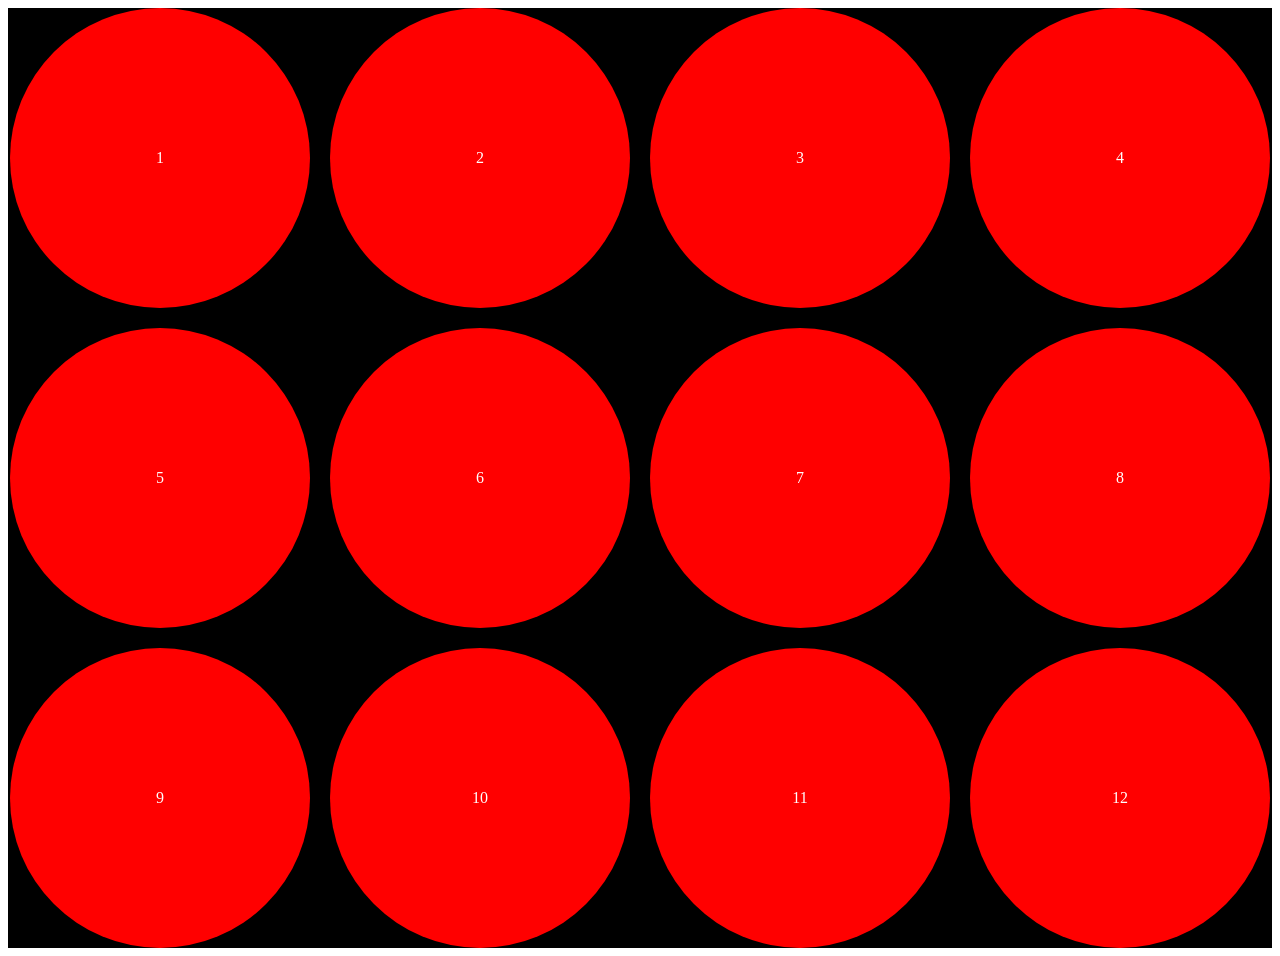
<file: Day12.html/index.html>
<!doctype html>
<html lang="en">
  <head>
    <meta charset="UTF-8" />
    <meta name="viewport" content="width=device-width, initial-scale=1.0" />
    <title>Document</title>
    <link rel="stylesheet" href="./style.css" />
  </head>
  <body>
    <main>
      <div class="Card">1</div>
      <div class="Card">2</div>
      <div class="Card">3</div>
      <div class="Card">4</div>
      <div class="Card">5</div>
      <div class="Card">6</div>
      <div class="Card">7</div>
      <div class="Card">8</div>
      <div class="Card">9</div>
      <div class="Card">10</div>
      <div class="Card">11</div>
      <div class="Card">12</div>

    </main>
  </body>
</html>
</file>
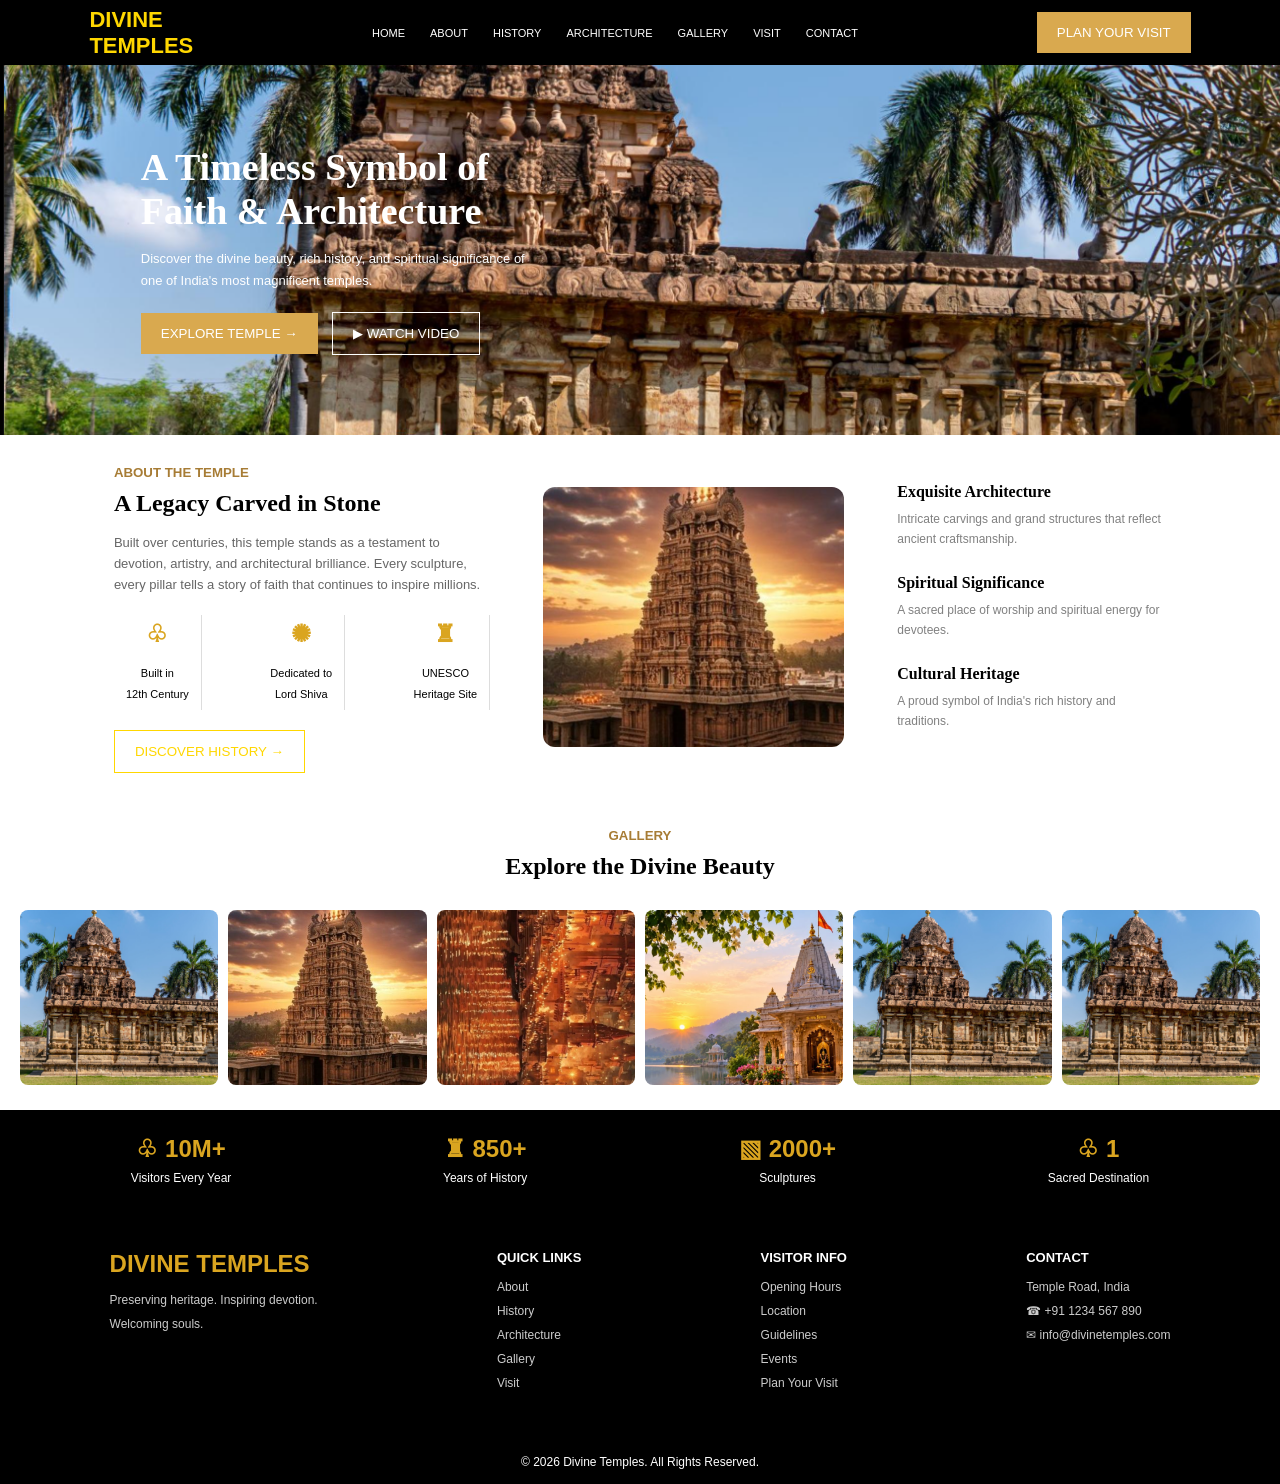
<file: Day14.html/index.html>
<!DOCTYPE html>
<html>
<head>
    <title>Divine Temples</title>
    <link rel="stylesheet" href="style.css">
</head>
<body>
    <header>
        <div class="logo">
            DIVINE <br> TEMPLES
        </div>
        <nav>
            <a href="#">HOME</a>
            <a href="#about">ABOUT</a>
            <a href="#history">HISTORY</a>
            <a href="#gallery">ARCHITECTURE</a>
            <a href="#gallery">GALLERY</a>
            <a href="#visit">VISIT</a>
            <a href="#contact">CONTACT</a>
        </nav>

        <button>PLAN YOUR VISIT</button>
    </header>
    <section class="hero">
        <div class="hero-content">
            <h1>A Timeless Symbol of<br>
                Faith & Architecture</h1>
            <p>
                Discover the divine beauty, rich history, and spiritual
                significance of one of India's most magnificent temples.
            </p>
            <button>EXPLORE TEMPLE →</button>
            <button class="watch">▶ WATCH VIDEO</button>
        </div>
    </section>
    <section class="about" id="about">
        <div class="about-text">
            <h5>ABOUT THE TEMPLE</h5>
            <h2>A Legacy Carved in Stone</h2>
            <p>
                Built over centuries, this temple stands as a
                testament to devotion, artistry, and architectural
                brilliance. Every sculpture, every pillar tells
                a story of faith that continues to inspire millions.
            </p>
            <div class="details">
                <div>
                    <h2>♧</h2>
                    <p>Built in<br>12th Century</p>
                </div>
                <div>
                    <h2>✺</h2>
                    <p>Dedicated to<br>Lord Shiva</p>
                </div>
                <div>
                    <h2>♜</h2>
                    <p>UNESCO<br>Heritage Site</p>
                </div>
            </div>
            <button class="history-btn">DISCOVER HISTORY →</button>
        </div>
        <div class="about-image">
            <img src="images/temple2.jpg">
        </div>
        <div class="features">
            <div>
                <h3>Exquisite Architecture</h3>
                <p>Intricate carvings and grand structures that reflect ancient craftsmanship.</p>
            </div>
            <div>
                <h3>Spiritual Significance</h3>
                <p>A sacred place of worship and spiritual energy for devotees.</p>
            </div>
            <div>
                <h3>Cultural Heritage</h3>
                <p>A proud symbol of India's rich history and traditions.</p>
            </div>
        </div>
    </section>
    <section class="gallery" id="gallery">
        <h5>GALLERY</h5>
        <h2>Explore the Divine Beauty</h2>
        <div class="gallery-images">
            <img src="images/temple1.jpg">
            <img src="images/temple2.jpg">
            <img src="images/temple3.jpg">
            <img src="images/temple4.jpg">
            <img src="images/temple5.jpg">
            <img src="images/temple6.jpg">
        </div>
    </section>
    <section class="stats" id="history">
        <div>
            <h2>♧ 10M+</h2>
            <p>Visitors Every Year</p>
        </div>

        <div>
            <h2>♜ 850+</h2>
            <p>Years of History</p>
        </div>

        <div>
            <h2>▧ 2000+</h2>
            <p>Sculptures</p>
        </div>
        <div>
            <h2>♧ 1</h2>
            <p>Sacred Destination</p>
        </div>
    </section>
    <footer id="contact">
        <div>
            <h2>DIVINE TEMPLES</h2>
            <p>Preserving heritage. Inspiring devotion.</p>
            <p>Welcoming souls.</p>
        </div>
        <div>
            <h3>QUICK LINKS</h3>
            <p>About</p>
            <p>History</p>
            <p>Architecture</p>
            <p>Gallery</p>
            <p>Visit</p>
        </div>
        <div id="visit">
            <h3>VISITOR INFO</h3>
            <p>Opening Hours</p>
            <p>Location</p>
            <p>Guidelines</p>
            <p>Events</p>
            <p>Plan Your Visit</p>
        </div>
        <div>
            <h3>CONTACT</h3>
            <p> Temple Road, India</p>
            <p>☎ +91 1234 567 890</p>
            <p>✉ info@divinetemples.com</p>
        </div>
    </footer>
    <div class="copyright">
        © 2026 Divine Temples. All Rights Reserved.
    </div>
</body>
</html>
</file>
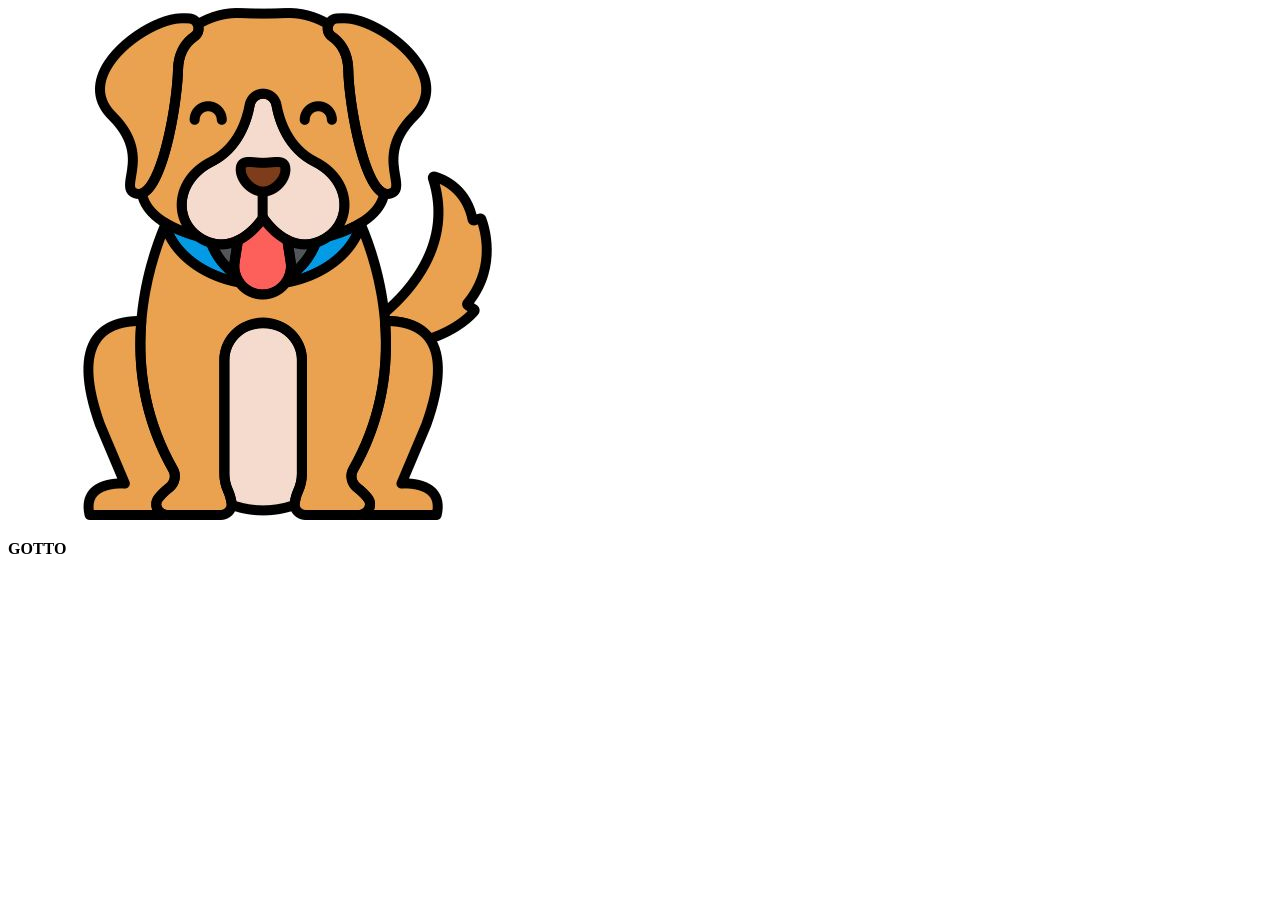
<file: Day9.html/index.html>
<!DOCTYPE html>
<html lang="en">
<head>
    <meta charset="UTF-8">
    <meta name="viewport" content="width=device-width, initial-scale=1.0">
    <title>Document</title>
</head>
<body>
    <!-- nav>div.part$*3 -->
    <nav>
        <div class="part1"></div>
        <img src="../icon.jpeg" alt="height"="40px" width="">
        <p><b>GOTTO</b><br>
        </p>
    </nav>
    <!-- article.hero>section.info+section.form -->
    <article class="hero">
        <!-- section.info -->
        <section class="hero-info"></section>
        <!-- section.form -->
        <section class="hero-form"></section>
    </article>
    <!-- article.BBC>section.part*2 -->
    <article class="BBC">
        <section class="part"></section>
        <section class="part"></section>
    </article>
    <!-- article.BBC>section.part1>h1+div.bbc-c>div.circle$*5 -->
     <article class="BBC">
        <section class="part1">
            <h1></h1>
            <div class="bbc-c">
                <div class="circle1"></div>
                <div class="circle2"></div>
                <div class="circle3"></div>
                <div class="circle4"></div>
                <div class="circle5"></div>
            </div>
        </section>
        <!-- article.BBC>section.part1>h1+div.bbc-c>div.circle$*5^^section.part2+img.imgleft+div.info+img.imgright -->




     <!-- </article>article.BBC>section.part1>h1+div.bbc-c>div.circle$*5^^section.part2+img.imgleft+div.info+img.imgright -->
     <article class="BBC">
        <!-- article.Fjobs>section*7 -->
       <article class="Fjobs">
         <section></section>
         <section></section>
         <section></section>
         <section></section>
         <section></section>
         <section></section>
         <section></section>
       </article>
     </article>
        <!-- article.jobhelp>section.info+section.media -->
     <article class="jobhelp">
        <section class="info"></section>
        <section class="media"></section>
     </article>

</body>
</html>
</file>
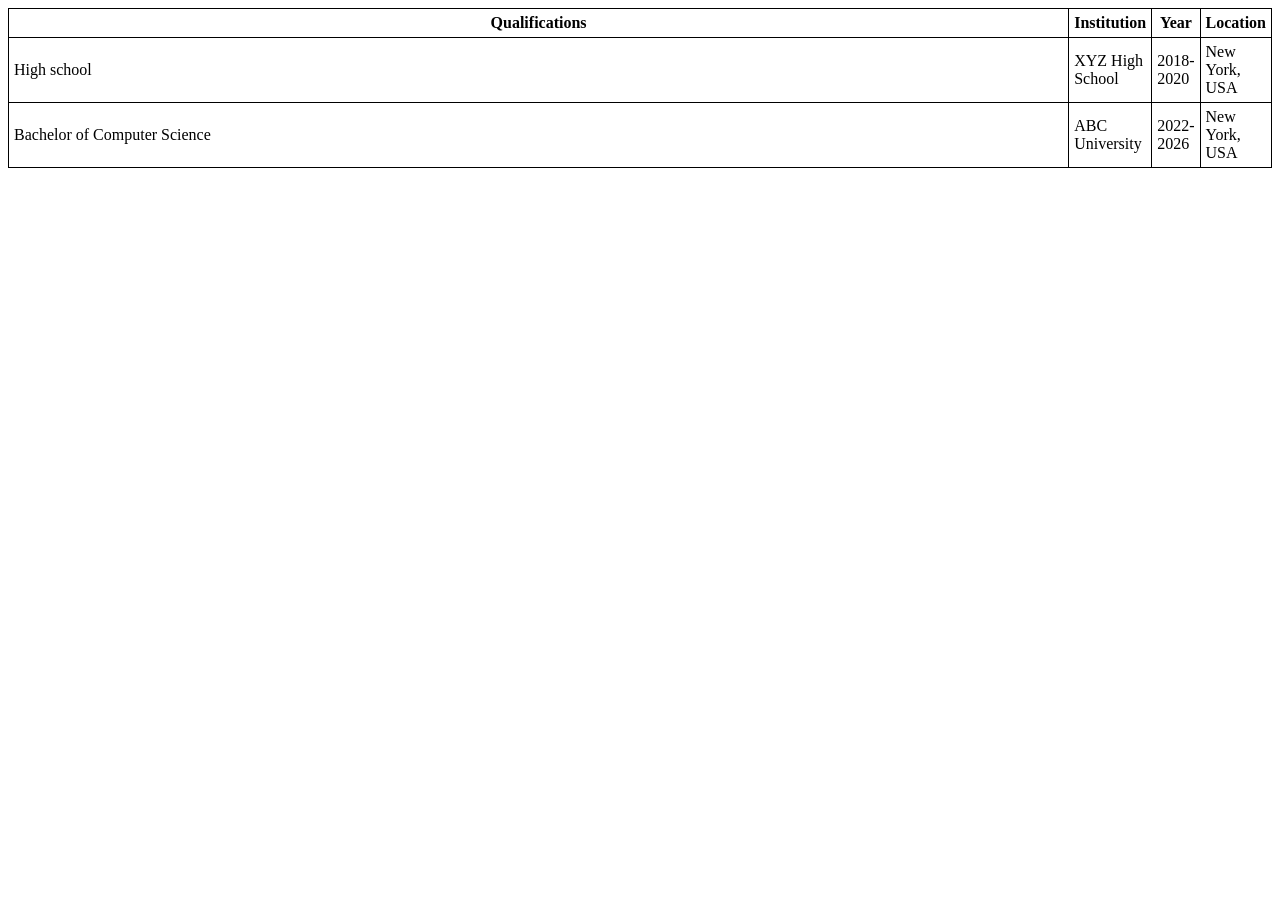
<file: Day3Pramoja.html>
<!DOCTYPE html>
<html lang="en">
<head>
    <meta charset="UTF-8">
    <meta name="viewport" content="width=device-width, initial-scale=1.0">
    <title>Document</title>
</head>
<body>           
    <style>
    table {
        border: 1px solid black;
        border-collapse: collapse;
    }

    th, td {
        border: 1px solid black;
        padding: 5px;
        width: 100%;
    }
</style>
<table cell spacing="0" cellpadding="10">
    <tr>
        <th>Qualifications</th>
        <th>Institution</th>
        <th>Year</th>
        <th>Location</th>
    </tr>
    <tr>
        <td>High school</td>
        <td>XYZ High School</td>
        <td>2018-2020</td>
        <td>New York, USA</td>
    </tr>
    <tr>
        <td>Bachelor of Computer Science</td>
        <td>ABC University</td>
        <td>2022-2026</td>
        <td>New York, USA</td>
    </tr>
</table>
    
</body>
</html>
</file>
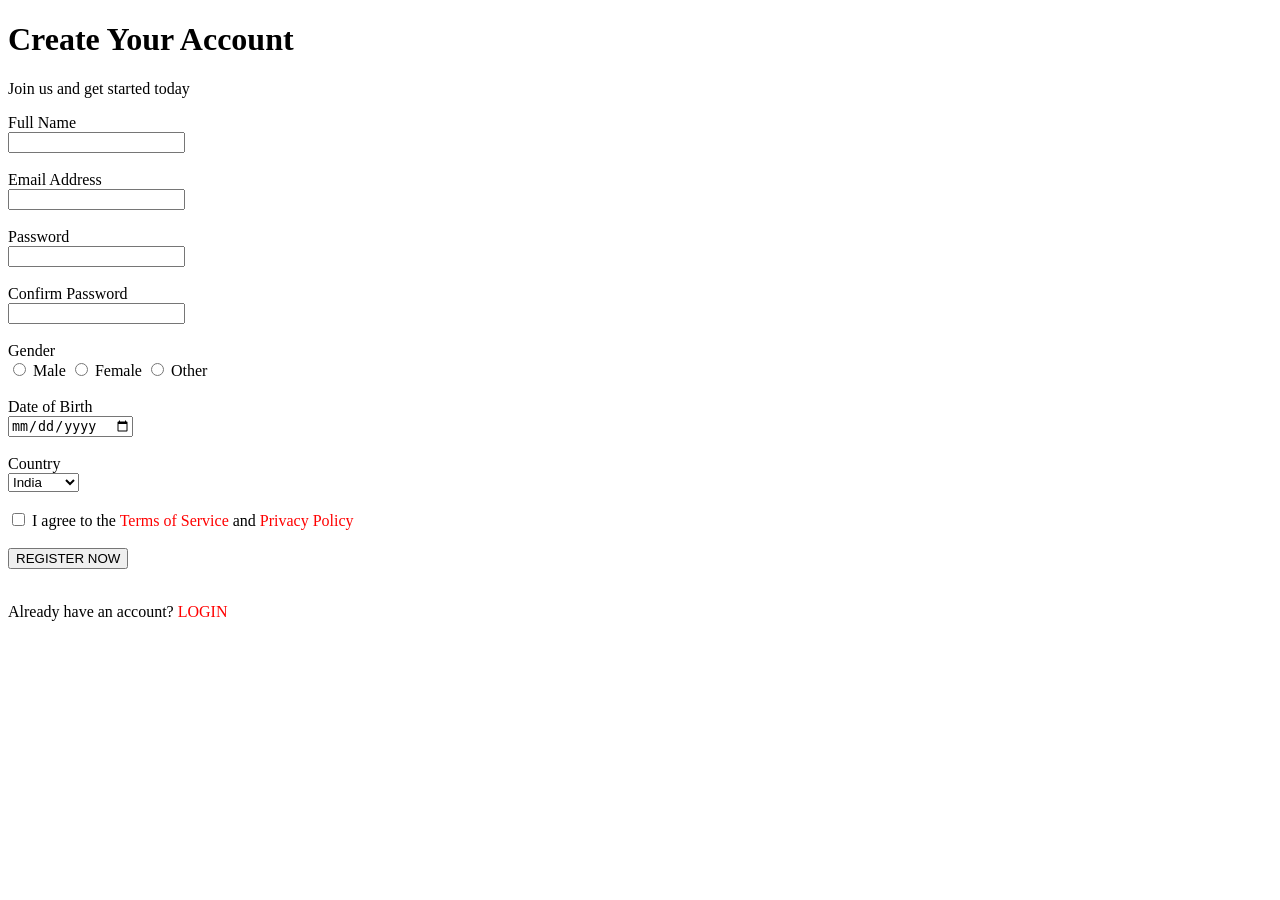
<file: Day4.html>
<!DOCTYPE html>
<html lang="en">
<head>
    <meta charset="UTF-8">
    <meta name="viewport" content="width=<device-width>, initial-scale=1.0">
    <title>Document</title>
</head>
<body>
<form action="">
    <h1>Create Your Account</h1>
    <p>Join us and get started today</p>
<div>
    <label for="Full Name">Full Name</label>
    <br>
    
    <input type="text">
</div>
<br>
<div>
    <label for="Email">Email Address</label>
    <br>
    <input type="email" id="Email">
</div>
<br>
<div>
    <label for="Password" onclick="checkPasswords()">Password</label>
    <br>
    <input type="password" id="Password">
</div>
<br>
<div>
    <label for="checkbox" onclick="checkPasswords()">Confirm Password</label>
    <br>
    <input type="password" id="Confirm Password">
</div>
<br>
<div>
    <label for="Gender"id >Gender</label>
    <br>
    <input type="radio" name="Gender" id="Male">
    <label for="Male">Male</label>
    <input type="radio" name="Gender" id="Female">
    <label for="Female">Female</label>
    <input type="radio" name="Gender" id="Other">
    <label for="Other">Other</label>
</div>
<br>
<div>
    <label for="Date of Birth">Date of Birth</label>
    <br>
    <input type="date" id="Date of Birth">
</div>
<br>
<div>
    <label for="Country">Country</label>
    <br>
    <select name="country"id="Country">
        <option value="USA">India</option>
        <option value="India">USA</option>
        <option value="Nigeria">Nigeria</option>
        <option value="Ghana">Srilanka</option>
    </select>
    </div>
<br>
    <input type="checkbox" id="Terms and Conditions">
    <label for="Terms and Conditions">I agree to the <span style="color:red">Terms of Service</span>
        and <span style="color:red">Privacy Policy</span></label>
</div>
<br>
<div>
    <br>
    <i></i>
    <button type="submit">REGISTER NOW</button>
</div>
<br>
<div>
    <p>Already have an account? <a href="Login.html" style="text-decoration:none;color:red;">LOGIN</a> </p>

</div>
</form>
</body>
</html>
</file>
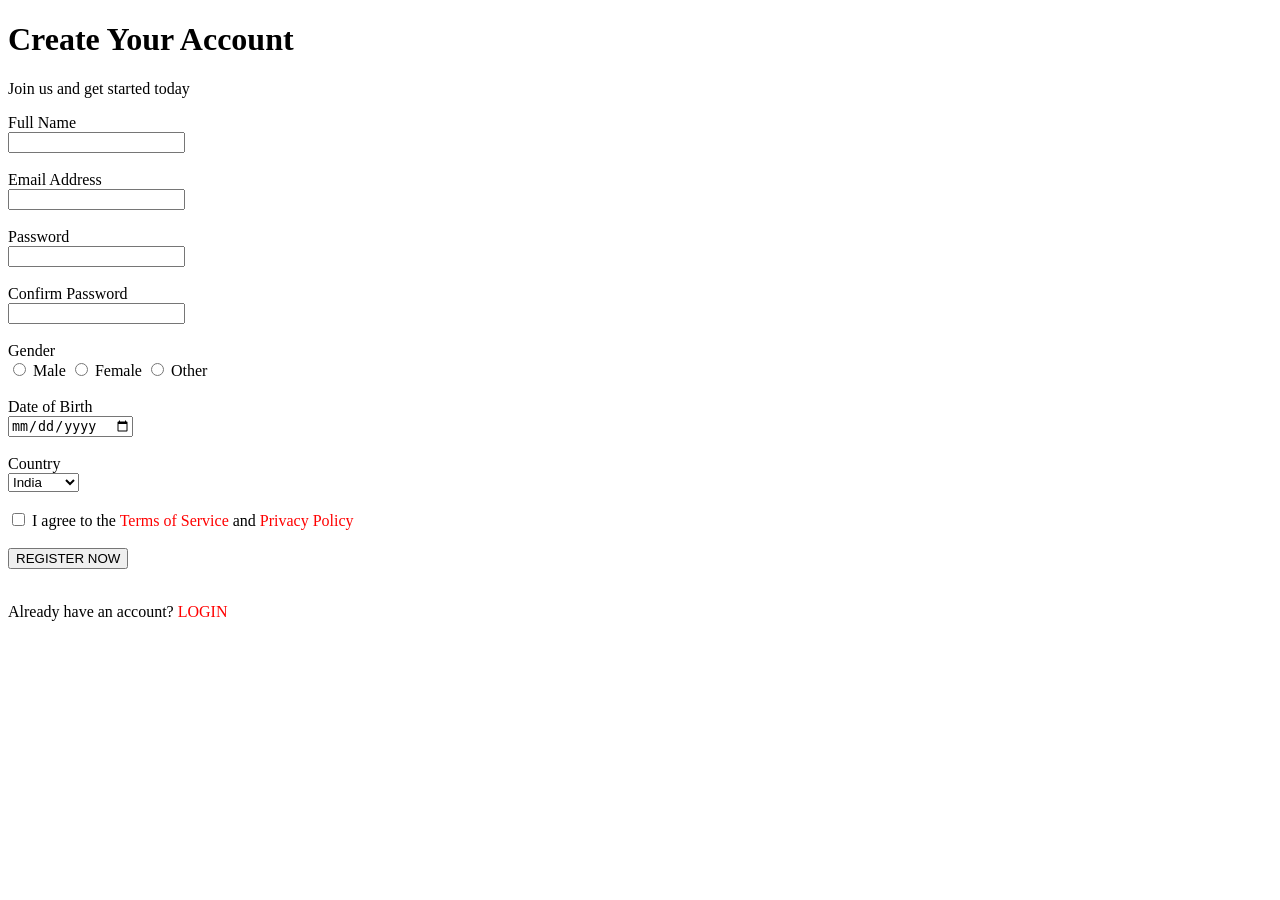
<file: Day4Pramoja.html>
<!DOCTYPE html>
<html lang="en">
<head>
    <meta charset="UTF-8">
    <meta name="viewport" content="width=<device-width>, initial-scale=1.0">
    <title>Document</title>
</head>
<body>
<form action="">
    <h1>Create Your Account</h1>
    <p>Join us and get started today</p>
<div>
    <label for="Full Name">Full Name</label>
    <br>
    
    <input type="text">
</div>
<br>
<div>
    <label for="Email">Email Address</label>
    <br>
    <input type="email" id="Email">
</div>
<br>
<div>
    <label for="Password" onclick="checkPasswords()">Password</label>
    <br>
    <input type="password" id="Password">
</div>
<br>
<div>
    <label for="checkbox" onclick="checkPasswords()">Confirm Password</label>
    <br>
    <input type="password" id="Confirm Password">
</div>
<br>
<div>
    <label for="Gender"id >Gender</label>
    <br>
    <input type="radio" name="Gender" id="Male">
    <label for="Male">Male</label>
    <input type="radio" name="Gender" id="Female">
    <label for="Female">Female</label>
    <input type="radio" name="Gender" id="Other">
    <label for="Other">Other</label>
</div>
<br>
<div>
    <label for="Date of Birth">Date of Birth</label>
    <br>
    <input type="date" id="Date of Birth">
</div>
<br>
<div>
    <label for="Country">Country</label>
    <br>
    <select name="country"id="Country">
        <option value="USA">India</option>
        <option value="India">USA</option>
        <option value="Nigeria">Nigeria</option>
        <option value="Ghana">Srilanka</option>
    </select>
    </div>
<br>
    <input type="checkbox" id="Terms and Conditions">
    <label for="Terms and Conditions">I agree to the <span style="color:red">Terms of Service</span>
        and <span style="color:red">Privacy Policy</span></label>
</div>
<br>
<div>
    <br>
    <i></i>
    <button type="submit">REGISTER NOW</button>
</div>
<br>
<div>
    <p>Already have an account? <a href="Login.html" style="text-decoration:none;color:red;">LOGIN</a> </p>

</div>
</form>
</body>
</html>
</file>
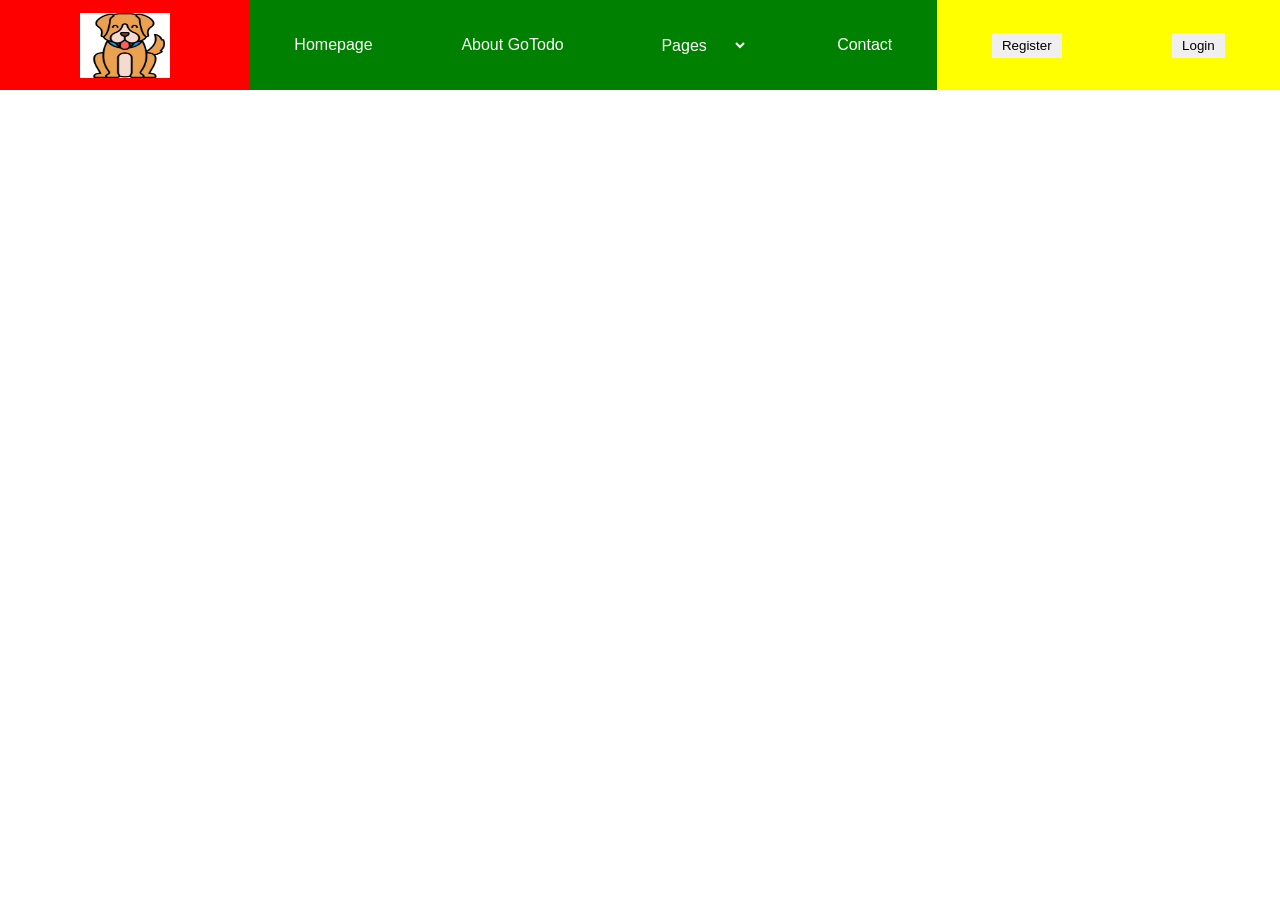
<file: Day5.html>
<!DOCTYPE html>
<html>
<head>
    <title>GoTdo Website</title>
    <style>
        body {
            margin: 0;
            font-family: Arial;
        }
        .navbar {
            display: flex;
            align-items: center;
            background-color: green;
            height: 90px;
        }
        .logo {
            background-color: red;
            width: 250px;
            height: 90px;
            display: flex;
            align-items: center;
            justify-content: center;
        }
        .logo img {
            width: 90px;
            height: 65px;
        }
        .menu {
            display: flex;
            justify-content: space-around;
            align-items: center;
            flex: 2;
        }
        .menu a {
            color: white;
            text-decoration: none;
        }

        .menu select {
            background-color: green;
            color: white;
            border: none;
            padding: 5px;
            font-size: 16px;
            cursor: pointer;
        }

        .login {
            background-color: yellow;
            height: 90px;
            flex: 1;
            display: flex;
            justify-content: space-around;
            align-items: center;
        }

        button {
            padding: 5px 10px;
            border: none;
            cursor: pointer;
        }
    </style>
</head>

<body>

    <div class="navbar">

        <!-- Logo -->
        <div class="logo">
            <img src="./icon.jpeg" alt="Logo">
        </div>

        <!-- Menu -->
        <div class="menu">
            <a href="#">Homepage</a>
            <a href="#">About GoTodo</a>

            <select name="pages" id="pages-select">
                <option value="">Pages</option>
                <option value="home">Home</option>
                <option value="about">About Us</option>
                <option value="services">Services</option>
                <option value="contact">Contact</option>
            </select>

            <a href="#">Contact</a>
        </div>

        <!-- Login Buttons -->
        <div class="login">
            <button>Register</button>
            <button>Login</button>
        </div>
      <background-image: url('icon.jpeg');></background-image:>
      <background width: 100%; height: 100%;></background>
    </div>
   

</body>
</html>
</file>
<file: Day12.html/style.css>
main {
  height: auto;
  width: 100%;
  background-color: black;
  display: flex;
  justify-content: center;
  align-items: center;
  gap: 20px;
  flex-wrap: wrap;
  /*   top  right  bottom  left */
  /* padding: 100px 10px 400px 300px; */
  /* top  right  bottom left*/
   

}

.Card {
  height: 300px;
  min-width: 300px;
  background-color: red;
  border-radius: 50%;
  display: flex;
  justify-content: center;
  align-items: center;
  color: white;
  transition: all 0.3s ease-in-out;
}
/* :hover */
.Card:hover{
    background-color:rgb(3, 247, 32);
    border-radius:0;
    /* transform:rotate(360deg); */
    /* transform:rotateX(360deg); */
    /* transform:rotateY(180deg); */
    /* height: 400px;
    width: 400px;
    justify-content: center; */
    /* transform: translateY(-120px); */
     /* transform:translateX(120px)translateY(120px)rotate(360deg);  */
    /* transform: scale(0.8); */
    /* transform:skew(20deg); */
    /* transform: rotate(360deg) translateX(600px); */

}
</file>
<file: Day14.html/style.css>
* {
    margin: 0;
    padding: 0;
    box-sizing: border-box;
}
body {
    background-color: white;
    font-family: Arial, sans-serif;
}
/* Navbar */
header {
    height: 65px;
    width: 100%;
    background-color: black;
    display: flex;
    justify-content: space-around;
    align-items: center;
    color: white;
}

.logo {
    color: gold;
    font-size: 22px;
    font-weight: bold;
}
nav {
    display: flex;
    gap: 25px;
}

nav a {
    color: white;
    text-decoration: none;
    font-size: 11px;
}

nav a:hover {
    color: #d9a94f;
}

button {
    background-color: #d9a94f;
    border: none;
    padding: 13px 20px;
    color: white;
    cursor: pointer;
}
.hero {
    height: 370px;
    width: 100%;
    background-image: url("images/temple1.jpg");
    background-size: cover;
    background-position: center;
    display: flex;
    align-items: center;
    padding-left: 11%;
    color: white;
}

.hero-content {
    width: 400px;
}
.hero h1 {
    font-size: 38px;
    margin-bottom: 15px;
    font-family: Georgia, serif;
}
.hero p {
    font-size: 13px;
    line-height: 22px;
    margin-bottom: 20px;
}
.watch {
    background-color: transparent;
    border: 1px solid white;
    margin-left: 10px;
}
.about {
    min-height: 310px;
    display: flex;
    justify-content: space-around;
    align-items: center;
    padding: 30px 8%;
    gap: 30px;
}

.about-text {
    width: 35%;
}

.about-text h5,
.gallery h5 {
    color: #a77c35;
    margin-bottom: 10px;
}

.about-text h2 {
    font-family: Georgia, serif;
    margin-bottom: 15px;
}

.about-text p {
    font-size: 13px;
    color: #666;
    line-height: 21px;
}

.details {
    display: flex;
    justify-content: space-between;
    text-align: center;
    margin-top: 20px;
}

.details div {
    border-right: 1px solid #ddd;
    padding: 5px 12px;
}

.details h2 {
    color: goldenrod;
}

.details p {
    color: black;
    font-size: 11px;
}

.history-btn {
    background-color: transparent;
    color: gold;
    border: 1px solid gold;
    margin-top: 20px;
}

.about-image {
    width: 28%;
}

.about-image img {
    width: 100%;
    height: 260px;
    object-fit: cover;
    border-radius: 12px;
}

.features {
    width: 25%;
}

.features div {
    margin-bottom: 25px;
}

.features h3 {
    font-family: Georgia, serif;
    font-size: 16px;
    margin-bottom: 8px;
}

.features p {
    color: grey;
    font-size: 12px;
    line-height: 20px;
}
.gallery {
    padding: 25px 20px;
    text-align: center;
}

.gallery h2 {
    font-family: Georgia, serif;
    margin-bottom: 30px;
}

.gallery-images {
    display: flex;
    gap: 10px;
    justify-content: center;
}

.gallery-images img {
    width: 16%;
    height: 175px;
    object-fit: cover;
    border-radius: 8px;
}
.stats {
    background-color: black;
    color: white;
    display: flex;
    justify-content: space-around;
    padding: 25px;
    text-align: center;
}

.stats h2 {
    color: goldenrod;
    margin-bottom: 8px;
}

.stats p {
    font-size: 12px;
}
footer {
    background-color: black;
    color: white;
    display: flex;
    justify-content: space-around;
    padding: 40px 20px;
}

footer h2 {
    color: goldenrod;
    margin-bottom: 15px;
}

footer h3 {
    margin-bottom: 15px;
    font-size: 13px;
}

footer p {
    font-size: 12px;
    color: #ccc;
    margin-bottom: 10px;
}

.copyright {
    background-color: black;
    color: white;
    text-align: center;
    padding: 15px;
    font-size: 12px;
}
@media (max-width: 768px) {
    header {
        height: auto;
        flex-direction: column;
        gap: 15px;
        padding: 15px;
    }

    nav {
        flex-wrap: wrap;
        justify-content: center;
    }

    .hero {
        padding: 30px;
    }

    .hero h1 {
        font-size: 28px;
    }

    .about {
        flex-direction: column;
    }

    .about-text,
    .about-image,
    .features {
        width: 100%;
    }

    .gallery-images {
        flex-wrap: wrap;
    }

    .gallery-images img {
        width: 45%;
    }

    .stats,
    footer {
        flex-wrap: wrap;
        gap: 25px;
    }
    .stats div,
    footer div {
        width: 40%;
    }
}
</file>
